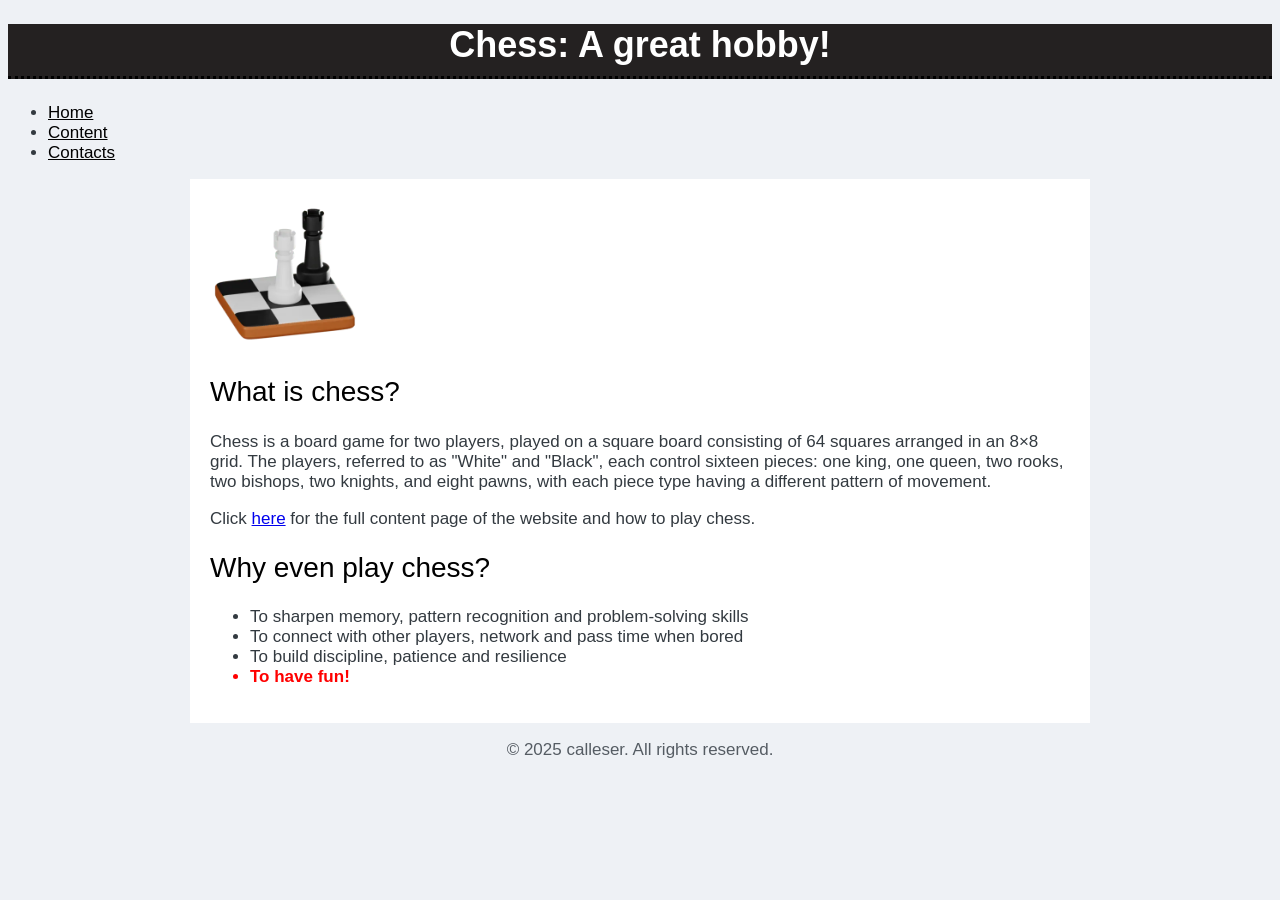
<file: index.html>
<!DOCTYPE html>
<html>
    <head>
        <meta charset="UTF-8">
        <meta name="viewport" content="width=device-width, initial-scale=1.0">
        <link rel="stylesheet" href="style.css">
        <title>Chess Fundamentals | Home</title>
    </head>

    <body>
        <header>
            <h1 id="page-title">Chess: A great hobby!</h1>
        </header>

        <nav aria-label="Main navigation">
            
            <ul>
                <li><a href="index.html" >Home</a></li>
                <li><a href="about.html" >Content</a></li>
                <li><a href="contact.html" >Contacts</a></li>
            </ul>

        </nav>

        <main>
            <section id="introduction">

                <img src="images/true_chess.webp" alt="Chess pieces on a mini board" id="chess-icon">

                <h2>What is chess?</h2>
                <p>Chess is a board game for two players, played on a square board consisting of 64 squares arranged in an 8×8 grid. The players, referred to as "White" and "Black", each control sixteen pieces: one king, one queen, two rooks, two bishops, two knights, and eight pawns, with each piece type having a different pattern of movement.</p>
                <p>Click <a href="about.html" >here</a> for the full content page of the website and how to play chess.</p>

            </section>
            
            <section id="reasoning">

                <h2>Why even play chess?</h2>

                <ul>
                    <li>To sharpen memory, pattern recognition and problem-solving skills</li>
                    <li>To connect with other players, network and pass time when bored</li>
                    <li>To build discipline, patience and resilience</li>
                    <li class="important_hobbies">To have fun!</li>
                </ul>

            </section>

        </main>

        <footer>

            <p>&copy; 2025 calleser. All rights reserved.</p>

        </footer>

    </body>

</html>
</file>
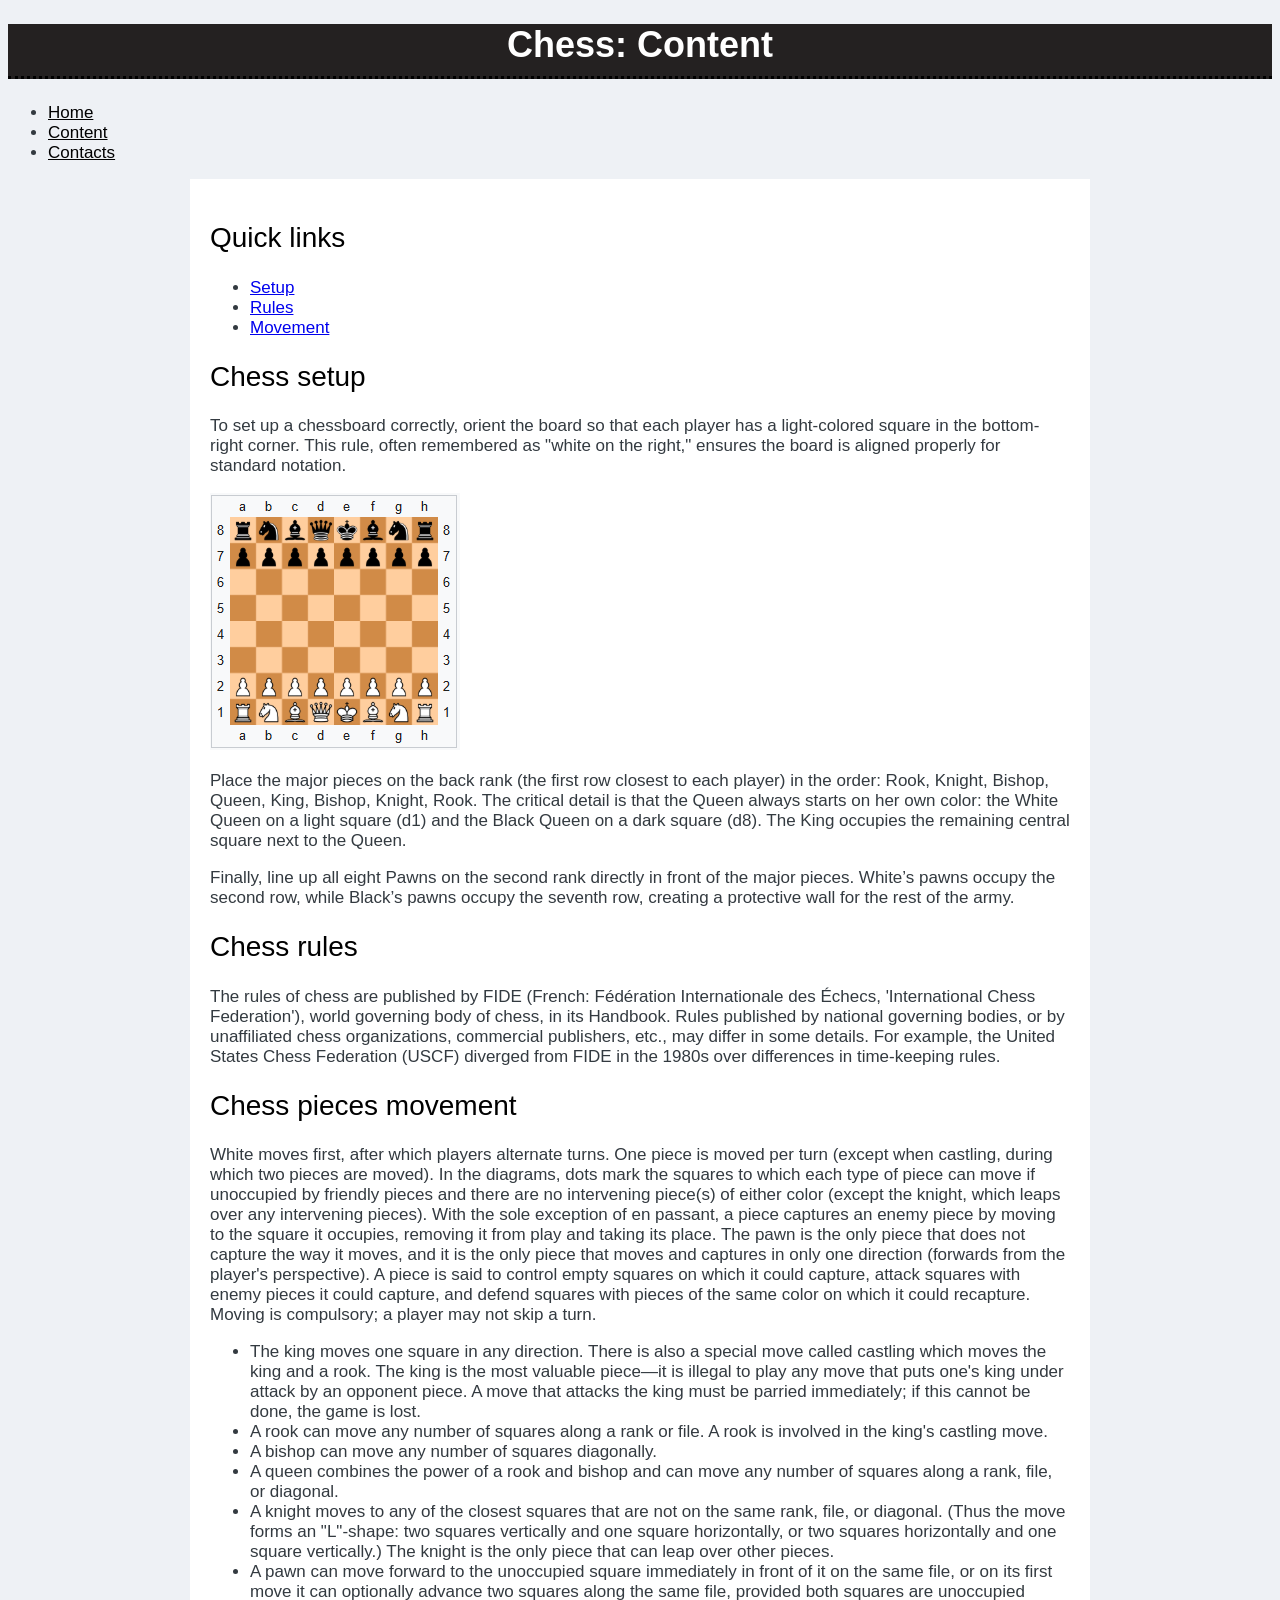
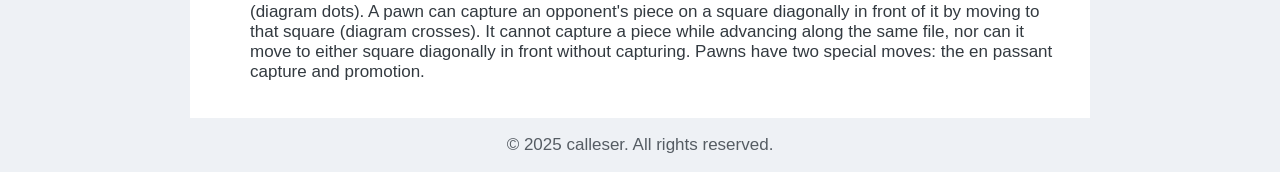
<file: about.html>
<!DOCTYPE html>
<html>
    <head>
        <meta charset="UTF-8">
        <meta name="viewport" content="width=device-width, initial-scale=1.0">
        <link rel="stylesheet" href="style.css">
        <title>Chess Fundamentals | Content</title>
    </head>
    <body>
        <header>
            <h1 id="page-title">Chess: Content</h1>
        </header>

        <nav aria-label="Main navigation">
            
            <ul>
                <li><a href="index.html" >Home</a></li>
                <li><a href="about.html" >Content</a></li>
                <li><a href="contact.html" >Contacts</a></li>
            </ul>

        </nav>

        <main>
            <section id="guide">
                <h2>Quick links</h2>
                <ul>
                    <li><a href="about.html#setup">Setup</a></li>

                    <li><a href="about.html#rules">Rules</a></li>

                    <li><a href="about.html#movement">Movement</a></li>

                </ul>


            </section>

            <section id="setup">
                <h2>Chess setup</h2>
                
                <p>To set up a chessboard correctly, orient the board so that each player has a light-colored square in the bottom-right corner.  This rule, often remembered as "white on the right," ensures the board is aligned properly for standard notation.</p>

                <img src="images/chess-setup.PNG" alt="Correct initial arrangement of chess pieces on the board">

                <p>Place the major pieces on the back rank (the first row closest to each player) in the order: Rook, Knight, Bishop, Queen, King, Bishop, Knight, Rook.  The critical detail is that the Queen always starts on her own color: the White Queen on a light square (d1) and the Black Queen on a dark square (d8). The King occupies the remaining central square next to the Queen.</p>
                <p>Finally, line up all eight Pawns on the second rank directly in front of the major pieces.  White’s pawns occupy the second row, while Black’s pawns occupy the seventh row, creating a protective wall for the rest of the army.</p>

            </section>

            <section id="rules">
                <h2>Chess rules</h2>

                <p>The rules of chess are published by FIDE (French: Fédération Internationale des Échecs, 'International Chess Federation'), world governing body of chess, in its Handbook. Rules published by national governing bodies, or by unaffiliated chess organizations, commercial publishers, etc., may differ in some details. For example, the United States Chess Federation (USCF) diverged from FIDE in the 1980s over differences in time-keeping rules.</p>
            </section>
            
            <section id="movement">
                <h2>Chess pieces movement</h2>

                <p>White moves first, after which players alternate turns. One piece is moved per turn (except when castling, during which two pieces are moved). In the diagrams, dots mark the squares to which each type of piece can move if unoccupied by friendly pieces and there are no intervening piece(s) of either color (except the knight, which leaps over any intervening pieces). With the sole exception of en passant, a piece captures an enemy piece by moving to the square it occupies, removing it from play and taking its place. The pawn is the only piece that does not capture the way it moves, and it is the only piece that moves and captures in only one direction (forwards from the player's perspective). A piece is said to control empty squares on which it could capture, attack squares with enemy pieces it could capture, and defend squares with pieces of the same color on which it could recapture. Moving is compulsory; a player may not skip a turn.</p>

                <ul>
                    <li>The king moves one square in any direction. There is also a special move called castling which moves the king and a rook. The king is the most valuable piece—it is illegal to play any move that puts one's king under attack by an opponent piece. A move that attacks the king must be parried immediately; if this cannot be done, the game is lost.</li>
                    <li>A rook can move any number of squares along a rank or file. A rook is involved in the king's castling move.</li>
                    <li>A bishop can move any number of squares diagonally.</li>
                    <li>A queen combines the power of a rook and bishop and can move any number of squares along a rank, file, or diagonal.</li>
                    <li>A knight moves to any of the closest squares that are not on the same rank, file, or diagonal. (Thus the move forms an "L"-shape: two squares vertically and one square horizontally, or two squares horizontally and one square vertically.) The knight is the only piece that can leap over other pieces.</li>
                    <li>A pawn can move forward to the unoccupied square immediately in front of it on the same file, or on its first move it can optionally advance two squares along the same file, provided both squares are unoccupied (diagram dots). A pawn can capture an opponent's piece on a square diagonally in front of it by moving to that square (diagram crosses). It cannot capture a piece while advancing along the same file, nor can it move to either square diagonally in front without capturing. Pawns have two special moves: the en passant capture and promotion.</li>
                </ul>


            </section>

        </main>

        <footer>

            <p>&copy; 2025 calleser. All rights reserved.</p>

        </footer>

    </body>

</html>
</file>
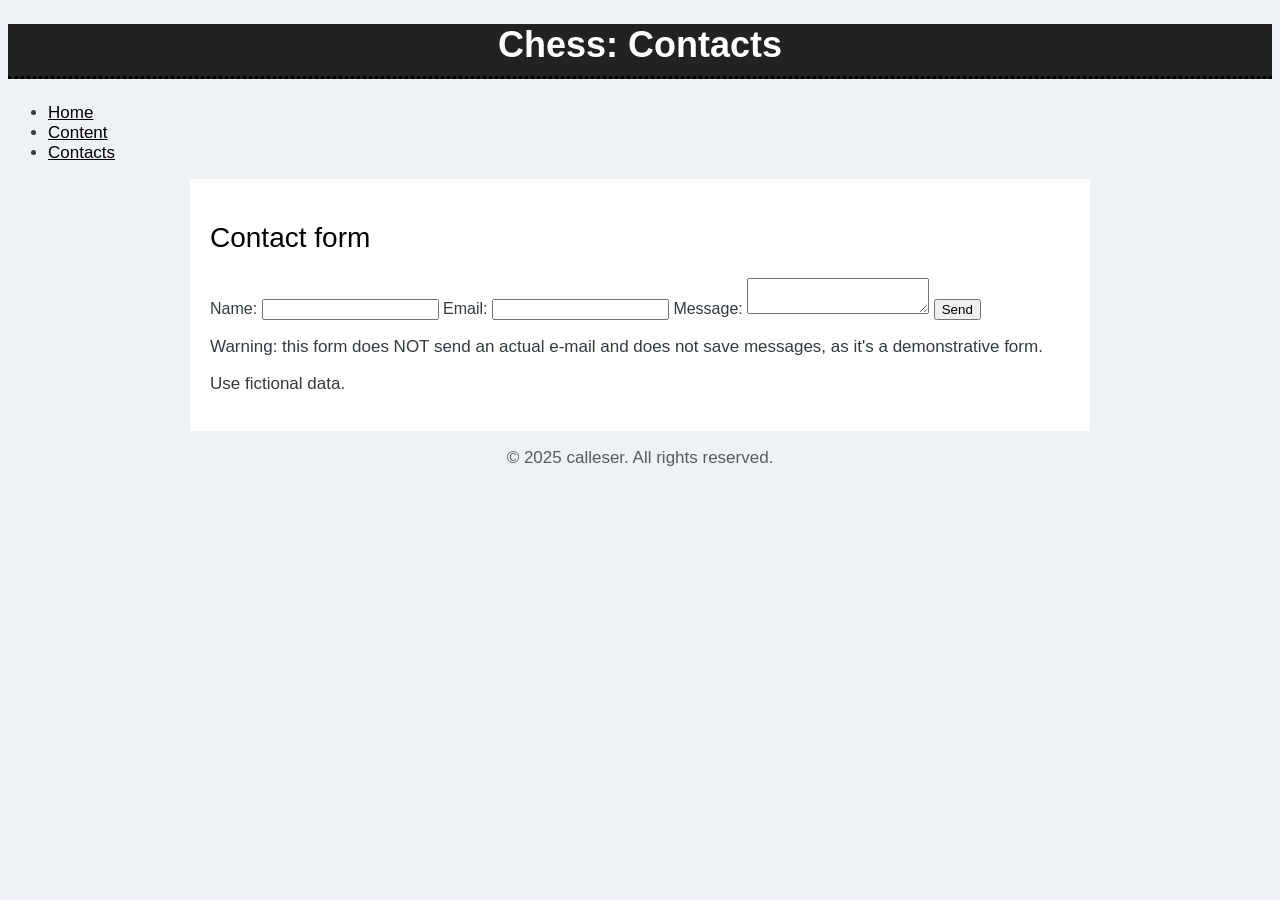
<file: contact.html>
<!DOCTYPE html>
<html>
    <head>
        <meta charset="UTF-8">
        <meta name="viewport" content="width=device-width, initial-scale=1.0">
        <link rel="stylesheet" href="style.css">
        <title>Chess Fundamentals | Contact</title>
    </head>

    <body>
        <header>
            <h1 id="page-title">Chess: Contacts</h1>
        </header>

        <nav aria-label="Main navigation">
            
            <ul>
                <li><a href="index.html" >Home</a></li>
                <li><a href="about.html" >Content</a></li>
                <li><a href="contact.html" >Contacts</a></li>
            </ul>

        </nav>

        <main>
            <section id="contact">
                <h2>Contact form</h2>

                <form action="contact.html" method="GET">

                    <label for="name">Name:</label>
                    <input type="text" id="name" name="name" required>

                    <label for="email">Email:</label>
                    <input type="email" id="email" name="email" required>

                    <label for="message">Message:</label>
                    <textarea id="message" name="message" required></textarea>

                    <button type="submit" id="submitted">Send</button>

                </form>

                <p>Warning: this form does NOT send an actual e-mail and does not save messages, as it's a demonstrative form.</p>
                <p>Use fictional data.</p>

            </section>

        </main>

        <footer>

            <p>&copy; 2025 calleser. All rights reserved.</p>

        </footer>

    </body>

</html>
</file>
<file: style.css>
* {
    box-sizing: border-box;
}

img {
    max-width: 100%;
    height: auto;
}

/* Estilo geral para o corpo da página */
body {
    font-family: "Segoe UI", Tahoma, Geneva, Verdana, sans-serif; /* Uma fonte moderna e limpa */
    background-color: #eef1f5; /* Um fundo azul acinzentado bem suave */
    color: #333a40; /* Cor de texto principal (cinza escuro azulado) */
}

main {
    width: 80%; /* O conteúdo principal ocupará 80% da largura do seu pai (o body) */
    max-width: 900px; /* Mas não passará de 900 pixels de largura */
    margin-left: auto; /* Truque para centralizar elementos de bloco com largura definida */
    margin-right: auto; /* Truque para centralizar elementos de bloco com largura definida */
    background-color: white; /* Dando um fundo branco para o conteúdo principal */
    padding: 20px; /* Um espaçamento interno (veremos padding em detalhes depois) */
}

/* Estilizando o cabeçalho da página */
header {
    background-color: #242121; /* Um azul vibrante para o cabeçalho */
    color: white; /* Texto branco no cabeçalho */
    text-align: center; /* Centraliza o conteúdo do header */
}

/* Estilizando o título principal dentro do header */
header h1 {
    font-size: 36px; /* Tamanho grande para o título */
    font-weight: bold; /* Garante que seja negrito */
    color: white; /* A cor é especificada novamente para garantir a sobreposição de estilos mais gerais. Esta é uma prática de especificidade, um conceito que será explorado em mais detalhes futuramente. */
}

nav a {
    color: black;
}

a:hover {
    color: grey;
}

form button:hover {
    background-color: green;
}
/* Estilizando os títulos de seção (h2) */
h2 {
    color: #000000; /* Um tom de azul mais escuro para subtítulos */
    font-size: 28px;
    font-weight: normal; /* Títulos h2 já são negrito por padrão, aqui um exemplo de como 'normalizar' se necessário */
}

/* Estilos para parágrafos e itens de lista (li) */
p, li { 
    font-size: 17px; /* Tamanho de texto confortável para leitura */
}

/* Estilizando o rodapé */
footer {
    text-align: center;
    font-size: 14px;
    color: #555c63; /* Cinza para o texto do rodapé */
}

/* Estilizando links dentro do rodapé */
footer a { /* Estiliza apenas os links 'a' que estão dentro do 'footer' */
    color: #580f19; /* Mesma cor azul do header para os links */
    font-weight: bold;
}

#chess-icon{
    max-width: 150px;
    width: auto;
}

#page-title{
    padding-bottom: 10px; /* Adiciona um espaço abaixo do texto do título */
    border-bottom: 3px dotted rgb(0, 0, 0); /* Adiciona uma borda pontilhada amarela abaixo */
}

.important_hobbies{
    color: rgb(255, 0, 0);
    font-weight: bold;
}

.social_icons{
    width: 50px;
    height: 50px;
}
</file>
